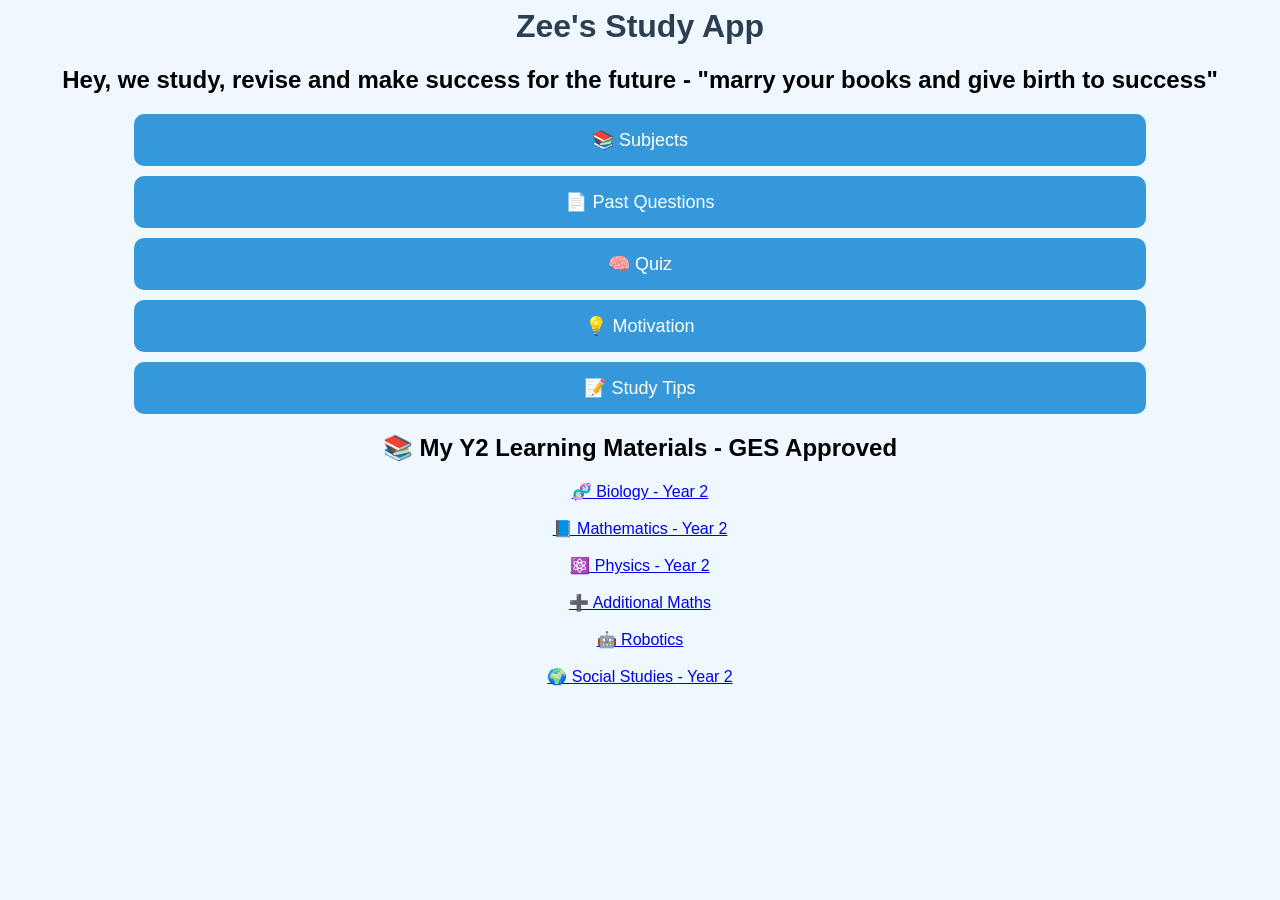
<file: index.html>
<!<!DOCTYPE html>
<html>
<head>
  <meta charset="UTF-8">
  <title>Zee's Study App</title>
  <link rel="stylesheet" href="STYLE.css">
</head>
<body>

  <h1>Zee's Study App</h1>
  <h2>Hey, we study, revise and make success for the future - "marry your books and give birth to success"</h2>

  <div class="asa">
    <button onclick="window.location.href='Mathematics.html'">📚 Subjects</button>
    <button onclick="window.location.href='past-questions.html'">📄 Past Questions</button>
    <button onclick="window.location.href='quiz.html'">🧠 Quiz</button>
    <button onclick="window.location.href='motivation.html'">💡 Motivation</button>
    <button onclick="window.location.href='study-tips.html'">📝 Study Tips</button>
  </div>

  <div class="asa">
    <h2>📚 My Y2 Learning Materials - GES Approved</h2>
    <a href="https://drive.google.com/file/d/14jMjPqcTbmzPkQS-iAqmHYzXkw_ptR3V/view?usp=drivesdk" target="_blank">🧬 Biology - Year 2</a><br><br>
    <a href="https://drive.google.com/file/d/14jMjPqcTbmzPkQS-iAqmHYzXkw_ptR3V/view?usp=drivesdk" target="_blank">📘 Mathematics - Year 2</a><br><br>
    <a href="https://drive.google.com/file/d/14jMjPqcTbmzPkQS-iAqmHYzXkw_ptR3V/view?usp=drivesdk" target="_blank">⚛️ Physics - Year 2</a><br><br>
    <a href="https://drive.google.com/file/d/14jMjPqcTbmzPkQS-iAqmHYzXkw_ptR3V/view?usp=drivesdk" target="_blank">➕ Additional Maths</a><br><br>
    <a href="https://drive.google.com/file/d/14jMjPqcTbmzPkQS-iAqmHYzXkw_ptR3V/view?usp=drivesdk" target="_blank">🤖 Robotics</a><br><br>
    <a href="https://drive.google.com/file/d/14jMjPqcTbmzPkQS-iAqmHYzXkw_ptR3V/view?usp=drivesdk" target="_blank">🌍 Social Studies - Year 2</a>
  </div>

</body>
</html>
</file>
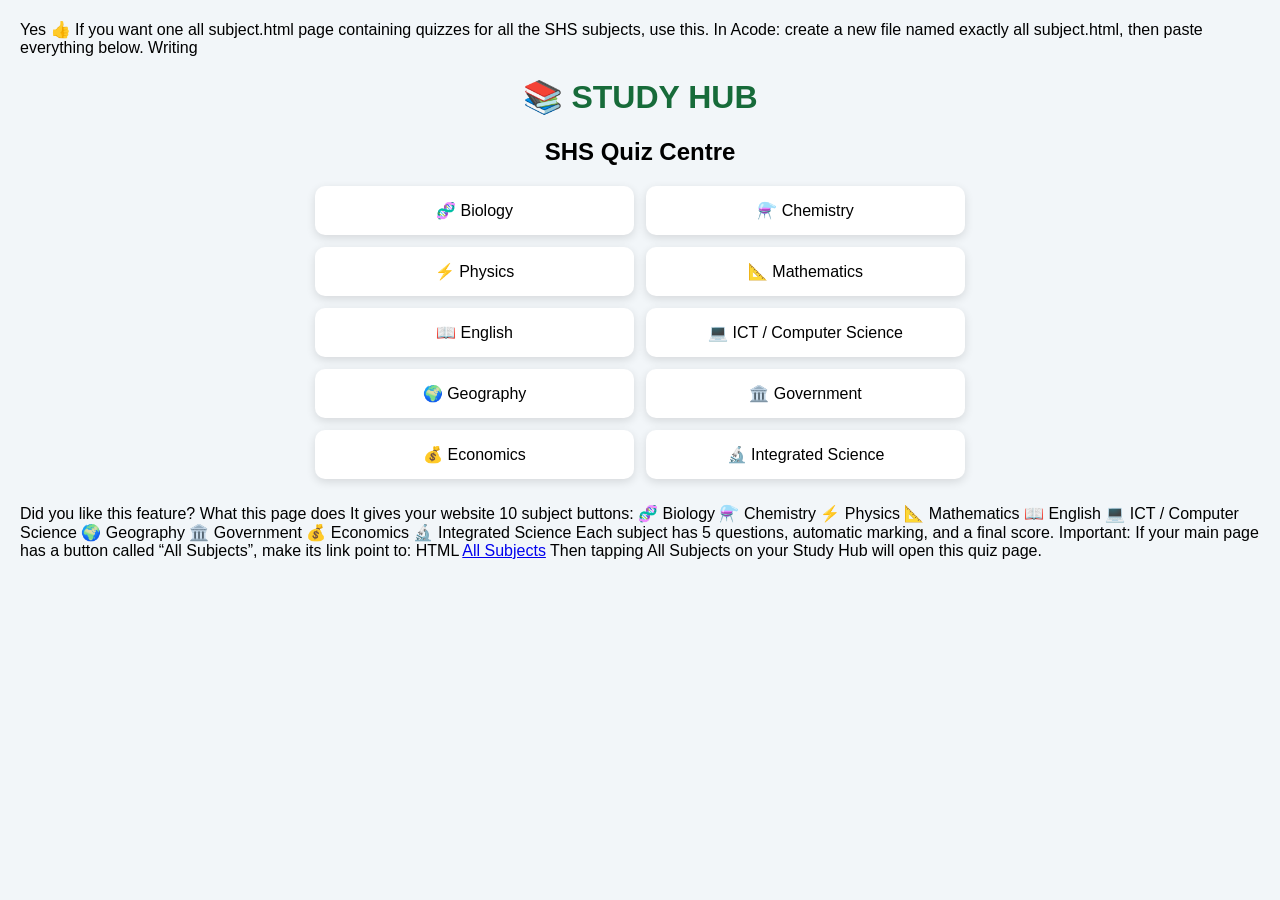
<file: all subjects.html>
Yes 👍 If you want one all subject.html page containing quizzes for all the SHS subjects, use this.
In Acode: create a new file named exactly all subject.html, then paste everything below.
Writing
<!DOCTYPE html>
<html lang="en">
<head>
    <meta charset="UTF-8">
    <meta name="viewport" content="width=device-width, initial-scale=1.0">
    <title>Study Hub - All Subjects Quiz</title>

    <style>
        body {
            font-family: Arial, sans-serif;
            background: #f2f6f9;
            margin: 0;
            padding: 20px;
        }

        .container {
            max-width: 650px;
            margin: auto;
        }

        h1 {
            text-align: center;
            color: #176b3a;
        }

        .subject-buttons {
            display: grid;
            grid-template-columns: 1fr 1fr;
            gap: 12px;
            margin-bottom: 25px;
        }

        .subject-buttons button {
            padding: 15px;
            border: none;
            border-radius: 10px;
            background: white;
            box-shadow: 0 3px 10px rgba(0,0,0,0.12);
            font-size: 16px;
            cursor: pointer;
        }

        .subject-buttons button:hover {
            background: #e8f5e9;
        }

        .quiz-box {
            background: white;
            padding: 25px;
            border-radius: 15px;
            box-shadow: 0 4px 15px rgba(0,0,0,0.15);
        }

        #subjectTitle {
            text-align: center;
            color: #176b3a;
        }

        #progress {
            text-align: center;
            color: #555;
        }

        #question {
            font-size: 19px;
            font-weight: bold;
            margin: 20px 0;
        }

        .option {
            display: block;
            width: 100%;
            padding: 14px;
            margin: 10px 0;
            border: 1px solid #ccc;
            border-radius: 8px;
            background: #f8f8f8;
            text-align: left;
            font-size: 16px;
            cursor: pointer;
        }

        .option:hover {
            background: #e8f5e9;
        }

        .correct {
            background: #b7e4c7 !important;
        }

        .wrong {
            background: #ffb3b3 !important;
        }

        #nextBtn,
        #restartBtn {
            width: 100%;
            padding: 14px;
            margin-top: 15px;
            border: none;
            border-radius: 8px;
            background: #176b3a;
            color: white;
            font-size: 17px;
            cursor: pointer;
        }

        #restartBtn {
            background: #444;
        }

        #result {
            text-align: center;
            font-size: 22px;
            font-weight: bold;
            margin-top: 20px;
        }

        .hidden {
            display: none;
        }
    </style>
</head>

<body>

<div class="container">

    <h1>📚 STUDY HUB</h1>

    <h2 style="text-align:center;">SHS Quiz Centre</h2>

    <!-- SUBJECTS -->
    <div class="subject-buttons">

        <button onclick="startQuiz('Biology')">🧬 Biology</button>

        <button onclick="startQuiz('Chemistry')">⚗️ Chemistry</button>

        <button onclick="startQuiz('Physics')">⚡ Physics</button>

        <button onclick="startQuiz('Mathematics')">📐 Mathematics</button>

        <button onclick="startQuiz('English')">📖 English</button>

        <button onclick="startQuiz('ICT')">💻 ICT / Computer Science</button>

        <button onclick="startQuiz('Geography')">🌍 Geography</button>

        <button onclick="startQuiz('Government')">🏛️ Government</button>

        <button onclick="startQuiz('Economics')">💰 Economics</button>

        <button onclick="startQuiz('Integrated Science')">
            🔬 Integrated Science
        </button>

    </div>


    <!-- QUIZ -->
    <div id="quizBox" class="quiz-box hidden">

        <h2 id="subjectTitle"></h2>

        <div id="progress"></div>

        <div id="question"></div>

        <div id="options"></div>

        <button id="nextBtn" onclick="nextQuestion()">
            Next Question
        </button>

        <div id="result"></div>

        <button id="restartBtn" onclick="location.reload()">
            Choose Another Subject
        </button>

    </div>

</div>


<script>

const quizzes = {

    Biology: [

        {
            q: "Which organelle is known as the powerhouse of the cell?",
            options: [
                "A. Nucleus",
                "B. Mitochondrion",
                "C. Ribosome",
                "D. Golgi apparatus"
            ],
            answer: 1
        },

        {
            q: "Which process involves the movement of water molecules through a partially permeable membrane?",
            options: [
                "A. Diffusion",
                "B. Active transport",
                "C. Osmosis",
                "D. Respiration"
            ],
            answer: 2
        },

        {
            q: "Which blood cells help the body fight infections?",
            options: [
                "A. Red blood cells",
                "B. White blood cells",
                "C. Platelets",
                "D. Plasma"
            ],
            answer: 1
        },

        {
            q: "What is the loss of water vapour from leaves called?",
            options: [
                "A. Respiration",
                "B. Transpiration",
                "C. Germination",
                "D. Digestion"
            ],
            answer: 1
        },

        {
            q: "Which gas is released during photosynthesis?",
            options: [
                "A. Carbon dioxide",
                "B. Nitrogen",
                "C. Oxygen",
                "D. Hydrogen"
            ],
            answer: 2
        }

    ],


    Chemistry: [

        {
            q: "What is the chemical symbol for sodium?",
            options: [
                "A. S",
                "B. So",
                "C. Na",
                "D. N"
            ],
            answer: 2
        },

        {
            q: "Which gas is produced when an acid reacts with a carbonate?",
            options: [
                "A. Oxygen",
                "B. Hydrogen",
                "C. Carbon dioxide",
                "D. Nitrogen"
            ],
            answer: 2
        },

        {
            q: "A substance with a pH of 7 is described as what?",
            options: [
                "A. Acidic",
                "B. Neutral",
                "C. Alkaline",
                "D. Corrosive"
            ],
            answer: 1
        },

        {
            q: "What is the smallest particle of an element that retains its chemical properties?",
            options: [
                "A. Atom",
                "B. Cell",
                "C. Molecule",
                "D. Ion"
            ],
            answer: 0
        },

        {
            q: "Which type of reaction involves the removal of oxygen from a substance?",
            options: [
                "A. Oxidation",
                "B. Reduction",
                "C. Neutralisation",
                "D. Combustion"
            ],
            answer: 1
        }

    ],


    Physics: [

        {
            q: "What is the SI unit of force?",
            options: [
                "A. Joule",
                "B. Watt",
                "C. Newton",
                "D. Pascal"
            ],
            answer: 2
        },

        {
            q: "What is the SI unit of electric potential difference?",
            options: [
                "A. Ampere",
                "B. Volt",
                "C. Ohm",
                "D. Coulomb"
            ],
            answer: 1
        },

        {
            q: "Which quantity is measured in joules?",
            options: [
                "A. Energy",
                "B. Current",
                "C. Resistance",
                "D. Charge"
            ],
            answer: 0
        },

        {
            q: "What force pulls objects towards the Earth?",
            options: [
                "A. Friction",
                "B. Tension",
                "C. Gravity",
                "D. Upthrust"
            ],
            answer: 2
        },

        {
            q: "Which device is used to measure electric current?",
            options: [
                "A. Voltmeter",
                "B. Ammeter",
                "C. Thermometer",
                "D. Barometer"
            ],
            answer: 1
        }

    ],


    Mathematics: [

        {
            q: "Solve: 2x + 5 = 17.",
            options: [
                "A. 5",
                "B. 6",
                "C. 7",
                "D. 8"
            ],
            answer: 1
        },

        {
            q: "What is the square root of 144?",
            options: [
                "A. 10",
                "B. 11",
                "C. 12",
                "D. 14"
            ],
            answer: 2
        },

        {
            q: "What is 25% of 200?",
            options: [
                "A. 25",
                "B. 40",
                "C. 50",
                "D. 75"
            ],
            answer: 2
        },

        {
            q: "What is the gradient of a horizontal line?",
            options: [
                "A. 0",
                "B. 1",
                "C. -1",
                "D. Undefined"
            ],
            answer: 0
        },

        {
            q: "What is the value of 3² + 4²?",
            options: [
                "A. 12",
                "B. 20",
                "C. 25",
                "D. 49"
            ],
            answer: 2
        }

    ],


    English: [

        {
            q: "Which part of speech is the word 'quickly'?",
            options: [
                "A. Noun",
                "B. Adjective",
                "C. Adverb",
                "D. Preposition"
            ],
            answer: 2
        },

        {
            q: "Choose the correct sentence.",
            options: [
                "A. She go to school.",
                "B. She goes to school.",
                "C. She going school.",
                "D. She gone school."
            ],
            answer: 1
        },

        {
            q: "What is the opposite of 'ancient'?",
            options: [
                "A. Old",
                "B. Modern",
                "C. Past",
                "D. Historic"
            ],
            answer: 1
        },

        {
            q: "Which word is a synonym for 'happy'?",
            options: [
                "A. Sad",
                "B. Angry",
                "C. Joyful",
                "D. Tired"
            ],
            answer: 2
        },

        {
            q: "A sentence that asks a question is called what?",
            options: [
                "A. Declarative",
                "B. Imperative",
                "C. Interrogative",
                "D. Exclamatory"
            ],
            answer: 2
        }

    ],


    ICT: [

        {
            q: "Which programming language is widely used in data science and machine learning?",
            options: [
                "A. HTML",
                "B. CSS",
                "C. Python",
                "D. SQL"
            ],
            answer: 2
        },

        {
            q: "What does CPU stand for?",
            options: [
                "A. Central Processing Unit",
                "B. Computer Personal Unit",
                "C. Central Program Utility",
                "D. Computer Processing User"
            ],
            answer: 0
        },

        {
            q: "Which of these is an input device?",
            options: [
                "A. Monitor",
                "B. Printer",
                "C. Keyboard",
                "D. Speaker"
            ],
            answer: 2
        },

        {
            q: "What does HTML mainly provide for a webpage?",
            options: [
                "A. Structure",
                "B. Electricity",
                "C. Internet connection",
                "D. Antivirus protection"
            ],
            answer: 0
        },

        {
            q: "Which device is mainly used to display visual output?",
            options: [
                "A. Keyboard",
                "B. Monitor",
                "C. Mouse",
                "D. Microphone"
            ],
            answer: 1
        }

    ],


    Geography: [

        {
            q: "Which layer of the Earth lies directly beneath the crust?",
            options: [
                "A. Inner core",
                "B. Outer core",
                "C. Mantle",
                "D. Atmosphere"
            ],
            answer: 2
        },

        {
            q: "Which instrument measures atmospheric pressure?",
            options: [
                "A. Thermometer",
                "B. Barometer",
                "C. Rain gauge",
                "D. Anemometer"
            ],
            answer: 1
        },

        {
            q: "Which is the longest river in Ghana?",
            options: [
                "A. Volta River",
                "B. Pra River",
                "C. Ankobra River",
                "D. Tano River"
            ],
            answer: 0
        },

        {
            q: "What is the process by which rocks are broken down at the Earth's surface?",
            options: [
                "A. Weathering",
                "B. Condensation",
                "C. Evaporation",
                "D. Deposition"
            ],
            answer: 0
        },

        {
            q: "Which imaginary line divides the Earth into Northern and Southern Hemispheres?",
            options: [
                "A. Prime Meridian",
                "B. Equator",
                "C. Tropic of Cancer",
                "D. Arctic Circle"
            ],
            answer: 1
        }

    ],


    Government: [

        {
            q: "What is the supreme law of a country called?",
            options: [
                "A. Constitution",
                "B. Manifesto",
                "C. Decree",
                "D. Policy"
            ],
            answer: 0
        },

        {
            q: "Which arm of government makes laws?",
            options: [
                "A. Executive",
                "B. Legislature",
                "C. Judiciary",
                "D. Civil service"
            ],
            answer: 1
        },

        {
            q: "Democracy is mainly based on what?",
            options: [
                "A. Rule by one person",
                "B. Participation of the people",
                "C. Military control",
                "D. Hereditary rule"
            ],
            answer: 1
        },

        {
            q: "Which arm of government interprets laws?",
            options: [
                "A. Legislature",
                "B. Executive",
                "C. Judiciary",
                "D. Cabinet"
            ],
            answer: 2
        },

        {
            q: "What is the right to vote in an election called?",
            options: [
                "A. Franchise",
                "B. Citizenship",
                "C. Sovereignty",
                "D. Authority"
            ],
            answer: 0
        }

    ],


    Economics: [

        {
            q: "What is the basic economic problem?",
            options: [
                "A. Unlimited resources",
                "B. Scarcity",
                "C. High population",
                "D. Free goods"
            ],
            answer: 1
        },

        {
            q: "Which factor of production refers to human effort?",
            options: [
                "A. Land",
                "B. Labour",
                "C. Capital",
                "D. Enterprise"
            ],
            answer: 1
        },

        {
            q: "What happens to demand when price normally rises, all other things being equal?",
            options: [
                "A. Demand rises",
                "B. Demand falls",
                "C. Demand stays unlimited",
                "D. Supply becomes zero"
            ],
            answer: 1
        },

        {
            q: "Which factor of production includes natural resources?",
            options: [
                "A. Labour",
                "B. Capital",
                "C. Land",
                "D. Enterprise"
            ],
            answer: 2
        },

        {
            q: "Money used to buy goods and services is performing which function?",
            options: [
                "A. Medium of exchange",
                "B. Production",
                "C. Division of labour",
                "D. Scarcity"
            ],
            answer: 0
        }

    ],


    "Integrated Science": [

        {
            q: "Which organ is responsible for pumping blood around the body?",
            options: [
                "A. Kidney",
                "B. Heart",
                "C. Liver",
                "D. Lung"
            ],
            answer: 1
        },

        {
            q: "Which form of energy is stored in food?",
            options: [
                "A. Chemical energy",
                "B. Sound energy",
                "C. Light energy",
                "D. Nuclear energy"
            ],
            answer: 0
        },

        {
            q: "What is the boiling point of water at standard atmospheric pressure?",
            options: [
                "A. 0°C",
                "B. 50°C",
                "C. 100°C",
                "D. 150°C"
            ],
            answer: 2
        },

        {
            q: "Which gas is essential for human respiration?",
            options: [
                "A. Oxygen",
                "B. Nitrogen",
                "C. Carbon dioxide",
                "D. Hydrogen"
            ],
            answer: 0
        },

        {
            q: "Which instrument is used to measure temperature?",
            options: [
                "A. Barometer",
                "B. Thermometer",
                "C. Ammeter",
                "D. Voltmeter"
            ],
            answer: 1
        }

    ]

};


let currentSubject = "";
let currentQuestion = 0;
let score = 0;
let answered = false;


function startQuiz(subject) {

    currentSubject = subject;
    currentQuestion = 0;
    score = 0;

    document.querySelector(".subject-buttons").style.display = "none";

    document.getElementById("quizBox").classList.remove("hidden");

    document.getElementById("subjectTitle").textContent =
        subject + " Quiz";

    document.getElementById("restartBtn").style.display = "none";

    loadQuestion();
}


function loadQuestion() {

    answered = false;

    const quiz = quizzes[currentSubject];

    const q = quiz[currentQuestion];

    document.getElementById("progress").textContent =
        "Question " +
        (currentQuestion + 1) +
        " of " +
        quiz.length;

    document.getElementById("question").textContent =
        q.q;

    const optionsDiv =
        document.getElementById("options");

    optionsDiv.innerHTML = "";

    q.options.forEach((option, index) => {

        const button =
            document.createElement("button");

        button.textContent = option;

        button.className = "option";

        button.onclick = function() {
            checkAnswer(index, button);
        };

        optionsDiv.appendChild(button);

    });

    document.getElementById("nextBtn").style.display =
        "block";

    document.getElementById("result").innerHTML = "";
}


function checkAnswer(selected, button) {

    if (answered) return;

    answered = true;

    const correct =
        quizzes[currentSubject][currentQuestion].answer;

    const buttons =
        document.querySelectorAll(".option");

    if (selected === correct) {

        button.classList.add("correct");

        score++;

    } else {

        button.classList.add("wrong");

        buttons[correct].classList.add("correct");

    }

}


function nextQuestion() {

    if (!answered) {

        alert("Please choose an answer first.");

        return;

    }

    currentQuestion++;

    if (currentQuestion <
        quizzes[currentSubject].length) {

        loadQuestion();

    } else {

        showResult();

    }

}


function showResult() {

    document.getElementById("question").innerHTML = "";

    document.getElementById("options").innerHTML = "";

    document.getElementById("progress").innerHTML = "";

    document.getElementById("nextBtn").style.display =
        "none";

    document.getElementById("result").innerHTML =
        "🎉 Quiz Completed!<br><br>" +
        "Score: " +
        score +
        " / " +
        quizzes[currentSubject].length;

    document.getElementById("restartBtn").style.display =
        "block";

}

</script>

</body>
</html>
Did you like this feature?
What this page does
It gives your website 10 subject buttons:
🧬 Biology
⚗️ Chemistry
⚡ Physics
📐 Mathematics
📖 English
💻 ICT / Computer Science
🌍 Geography
🏛️ Government
💰 Economics
🔬 Integrated Science
Each subject has 5 questions, automatic marking, and a final score.
Important: If your main page has a button called “All Subjects”, make its link point to:
HTML
<a href="all subject.html">All Subjects</a>
Then tapping All Subjects on your Study Hub will open this quiz page.
</file>
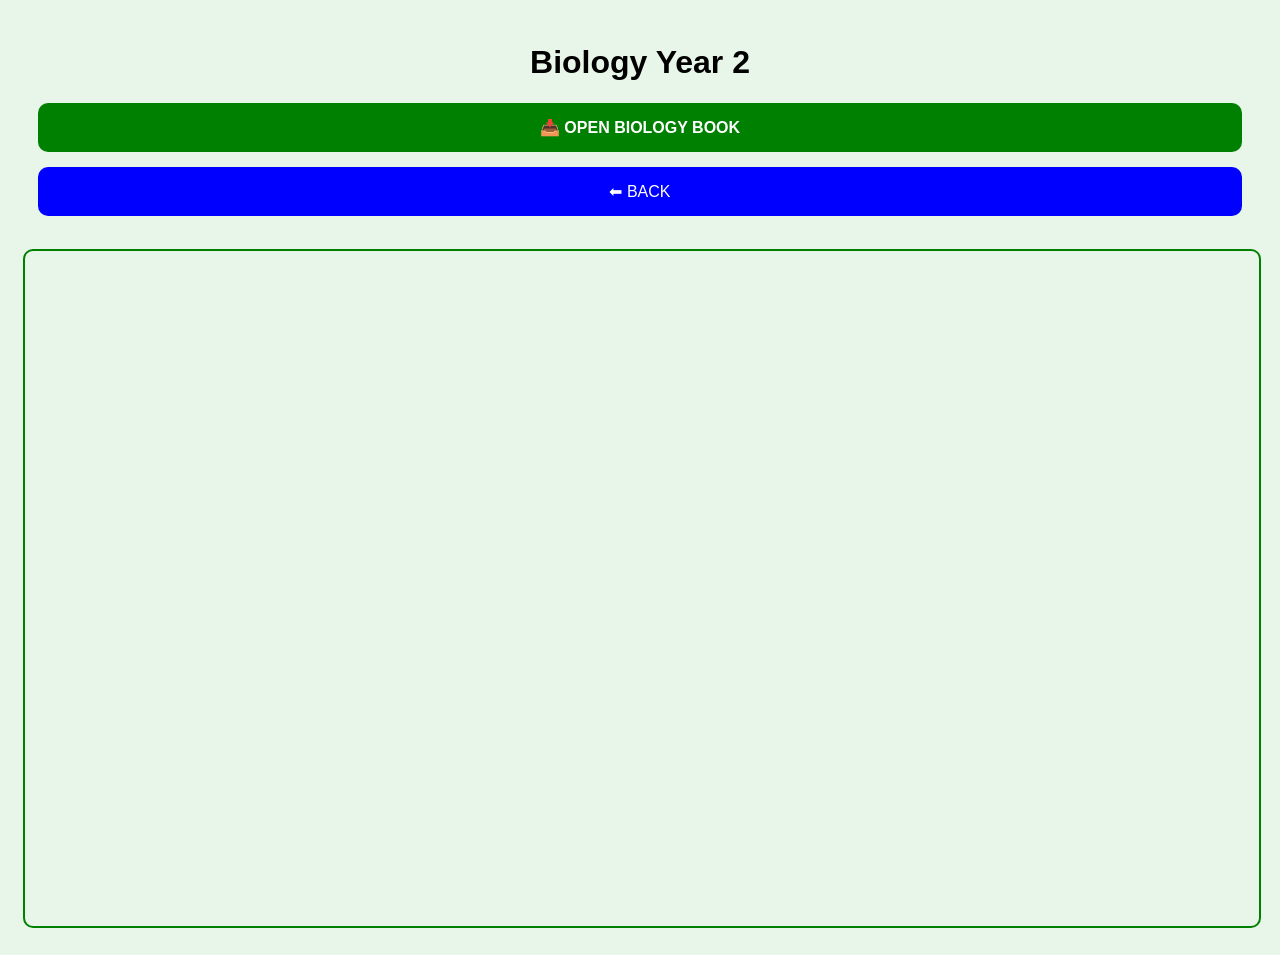
<file: Biology.html>
<!DOCTYPE html>
<html>
<head>
<meta charset="UTF-8">
<meta name="viewport" content="width=device-width, initial-scale=1.0">
<title>Biology Year 2</title>
</head>
<body style="text-align:center;background:#e8f5e9;padding:15px;font-family:sans-serif;">
<h1>Biology Year 2</h1>
<a href="https://drive.google.com/file/d/14jMjPqcTbmzPkQS-iAqmHYzXkw_ptR3V/view" target="_blank" style="display:block;background:green;color:white;padding:15px;margin:15px;border-radius:10px;text-decoration:none;font-weight:bold;">📥 OPEN BIOLOGY BOOK</a>
<a href="index.html" style="display:block;background:blue;color:white;padding:15px;margin:15px;border-radius:10px;text-decoration:none;">⬅ BACK</a>
<br>
<iframe src="https://drive.google.com/file/d/14jMjPqcTbmzPkQS-iAqmHYzXkw_ptR3V/preview" style="width:100%;height:75vh;border:2px solid green;border-radius:10px;"></iframe>
</body>
</html>
</file>
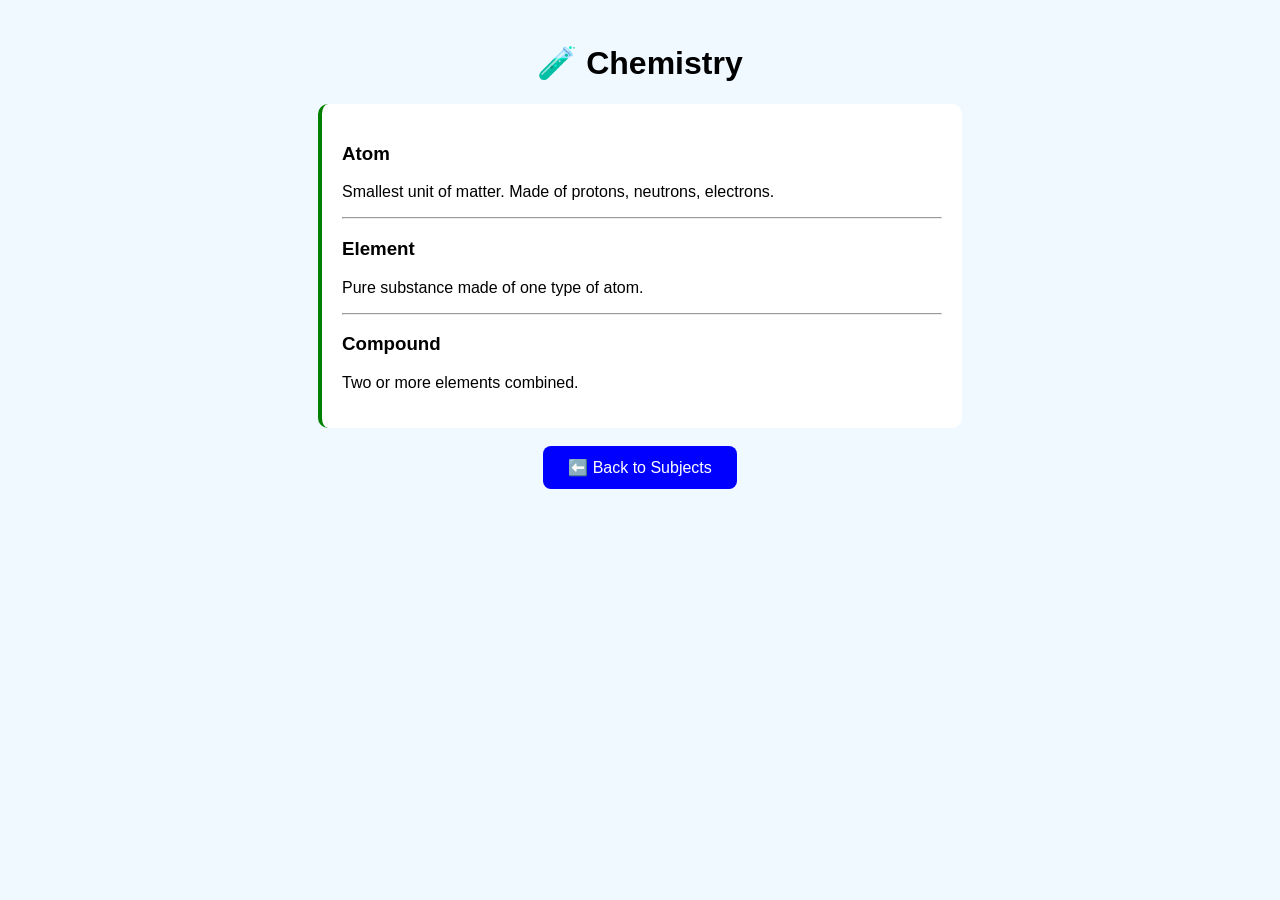
<file: Chemistry.html>
<!DOCTYPE html>
<html>
<head>
<meta charset="UTF-8">
<meta name="viewport" content="width=device-width, initial-scale=1">
<title>Chemistry</title>
</head>
<body style="font-family:sans-serif; background:#f0f9ff; padding:15px; text-align:center;">

<h1>🧪 Chemistry</h1>

<div style="background:white; padding:20px; border-radius:10px; text-align:left; max-width:600px; margin:auto; border-left:4px solid green;">
<h3>Atom</h3>
<p>Smallest unit of matter. Made of protons, neutrons, electrons.</p>
<hr>
<h3>Element</h3>
<p>Pure substance made of one type of atom.</p>
<hr>
<h3>Compound</h3>
<p>Two or more elements combined.</p>
</div>

<br>
<a href="Subjects.html" style="background:blue; color:white; padding:12px 25px; border-radius:8px; text-decoration:none; display:inline-block;">⬅️ Back to Subjects</a>

</body>
</html>
</file>
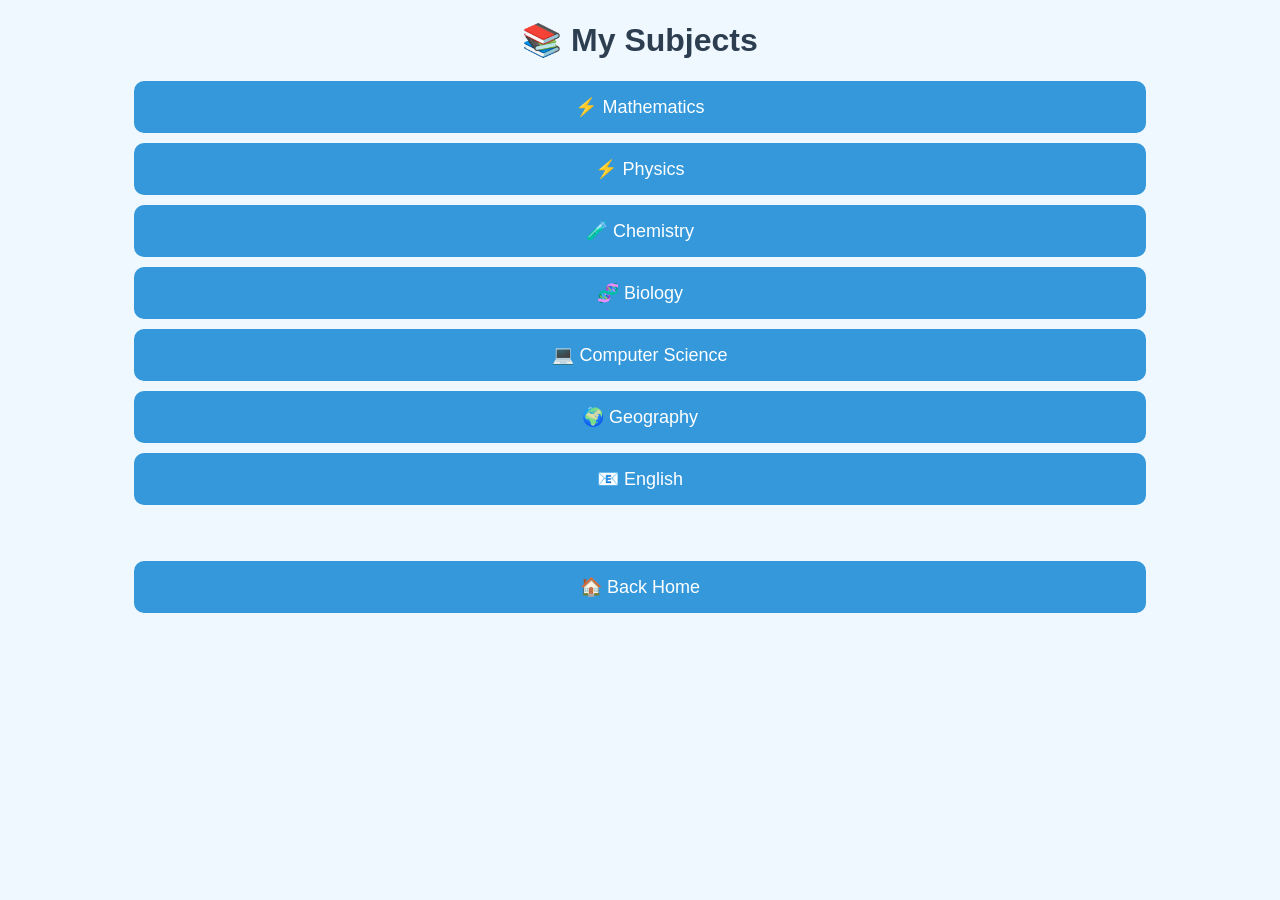
<file: Main project.html>
<!DOCTYPE html>

<head>
    <title>Subjects - Zee's Study Hub</title>
    <link rel="stylesheet" href="STYLE.css">
</head>
<body>

    <h1>📚 My Subjects</h1>

    <button onclick="window.location.href='mathematics.html'">⚡ Mathematics</button>
    <button onclick="window.location.href='physics.html'">⚡ Physics</button>
    <button onclick="window.location.href='chemistry.html'">🧪 Chemistry</button>
    <button onclick="window.location.href='biology.html'">🧬 Biology</button>
    <button onclick="window.location.href='computer.html'">💻 Computer Science</button>
    <button onclick="window.location.href='geography.html'">🌍 Geography</button>
    <button onclick="window.location.href='english.html'">📧 English</button>

    <br><br>

    <button onclick="window.location.href='my project.html'">🏠 Back Home</button>

</body>
</html/>
</file>
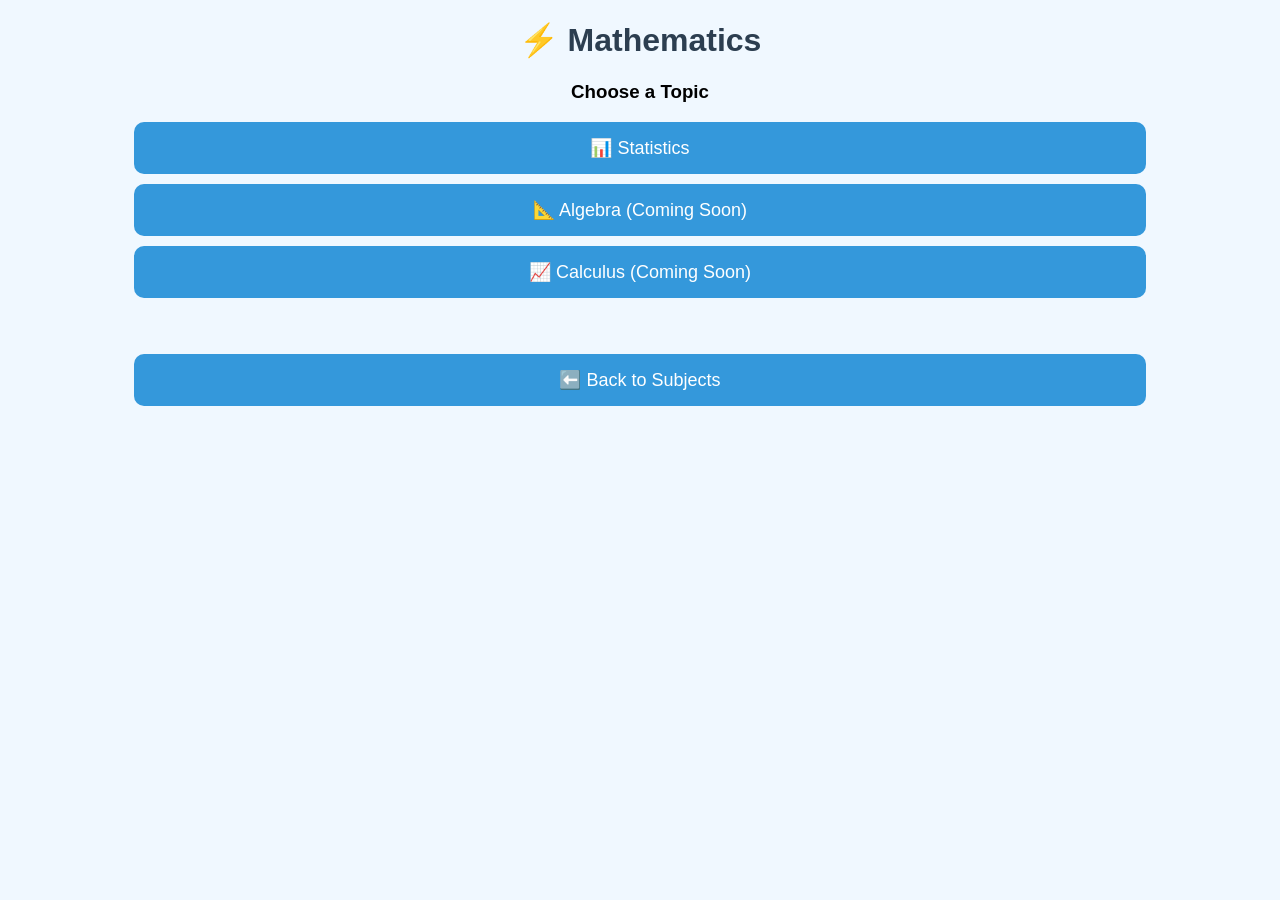
<file: Mathematics.html>
<!DOCTYPE html>
<html>
<head>
    <title>Mathematics - Zee's Study Hub</title>
    <link rel="stylesheet" href="STYLE.css">
</head>
<body>

    <h1>⚡ Mathematics</h1>
    <h3>Choose a Topic</h3>

    <button onclick="window.location.href='Statistic.html'">📊 Statistics</button>
    <button>📐 Algebra (Coming Soon)</button>
    <button>📈 Calculus (Coming Soon)</button>
    
    <br><br>
    <button onclick="window.location.href='Main project.html'">⬅️ Back to Subjects</button>

</body>
</html>
</file>
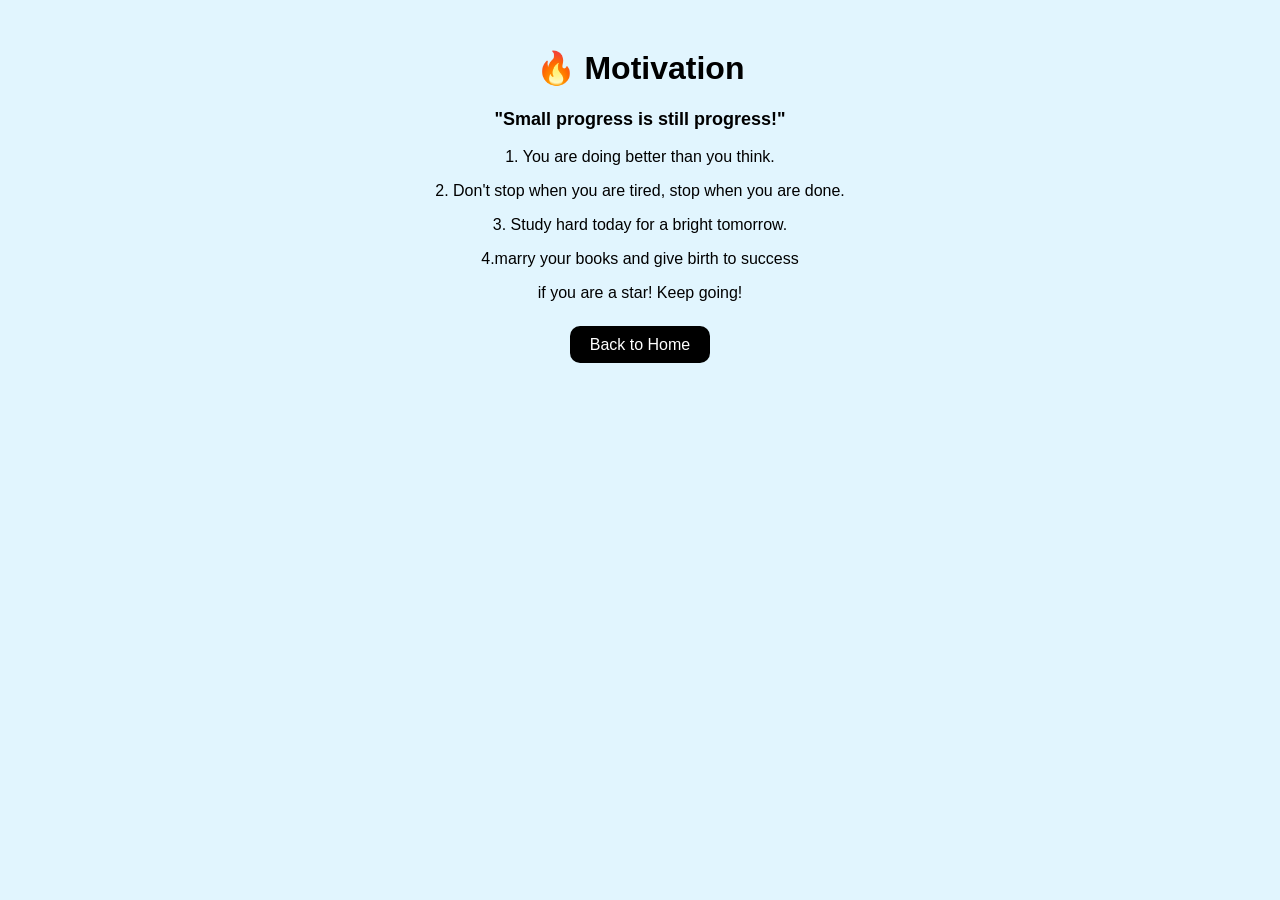
<file: motivation.html>
<!DOCTYPE html>
<html>
<body style="font-family:sans-serif; padding:20px; background:#e1f5fe; text-align:center;">
<h1>🔥 Motivation</h1>
<p style="font-size:18px;"><b>"Small progress is still progress!"</b></p>
<p>1. You are doing better than you think.</p>
<p>2. Don't stop when you are tired, stop when you are done.</p>
<p>3. Study hard today for a bright tomorrow.</p>
<p>4.marry your books and give birth to success</p>
<p>if  you are a star! Keep going!</p>
<br>
<a href="index.html" style="background:black; color:white; padding:10px 20px; text-decoration:none; border-radius:10px;">Back to Home</a>
</body>
</html>
</file>
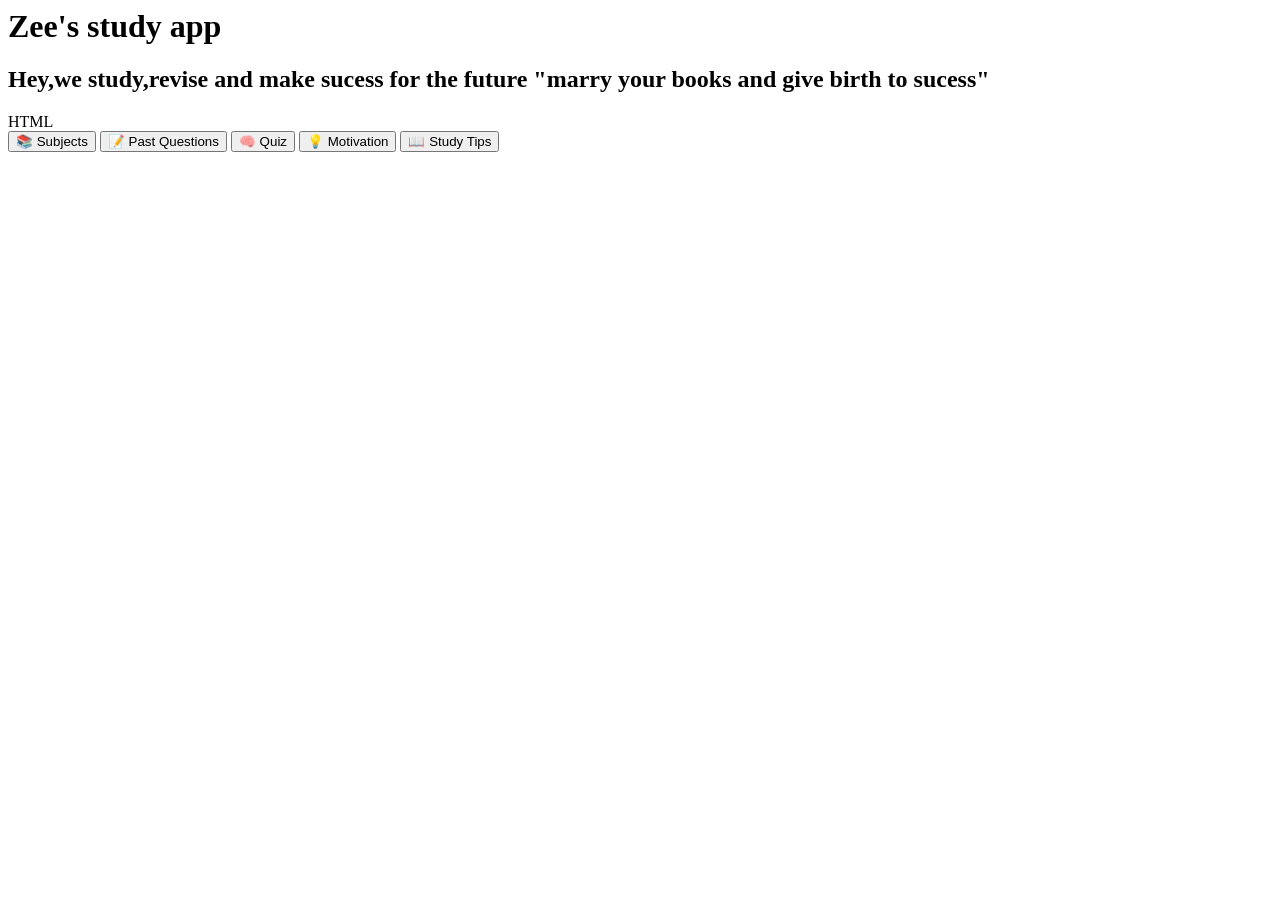
<file: my project.html>
<!DOCTYPE>
<html>
  <title>Zee learning app.com/org</title>
  <div class="asa">
  <head >
    <h1>                              Zee's study app                  </h1>
    <h2>Hey,we study,revise and make sucess for the future "marry your books and give birth to sucess"</h2>
  </head>
  </div>
</html>
HTML
<body>

    <div class="asa">
      
        </>

        <button>📚 Subjects</button>
        <button>📝 Past Questions</button>
        <button>🧠 Quiz</button>
        <button>💡 Motivation</button>
        <button>📖 Study Tips</button>
    </div>

</body>
</file>
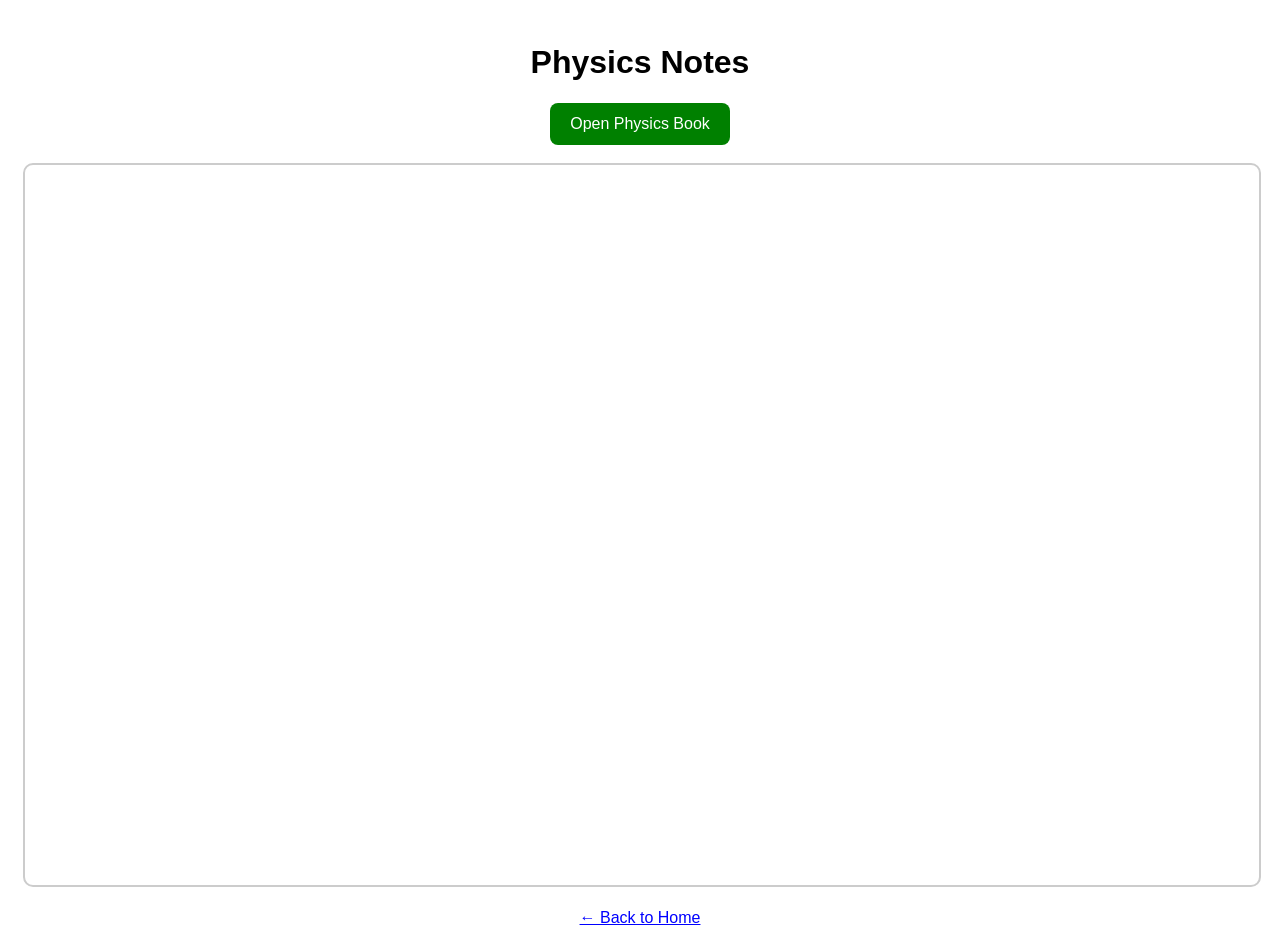
<file: physics.html>
<!DOCTYPE html>
<html>
<head>
<meta charset="UTF-8">
<meta name="viewport" content="width=device-width, initial-scale=1.0">
<title>Physics Notes</title>
</head>
<body style="text-align:center; font-family:sans-serif; padding:15px;">
<h1>Physics Notes</h1>
<a href="https://drive.google.com/file/d/14syWRYJFy66EMqflhUB51QY4tottSBlp/view" target="_blank" style="display:inline-block;background:green;color:white;padding:12px 20px;border-radius:8px;text-decoration:none;">Open Physics Book</a>
<br><br>
<iframe src="https://drive.google.com/file/d/14syWRYJFy66EMqflhUB51QY4tottSBlp/preview" style="width:100%; height:80vh; border:2px solid #ccc; border-radius:10px;"></iframe>
<br><br>
<a href="index.html" style="color:blue;">← Back to Home</a>
</body>
</html>
</file>
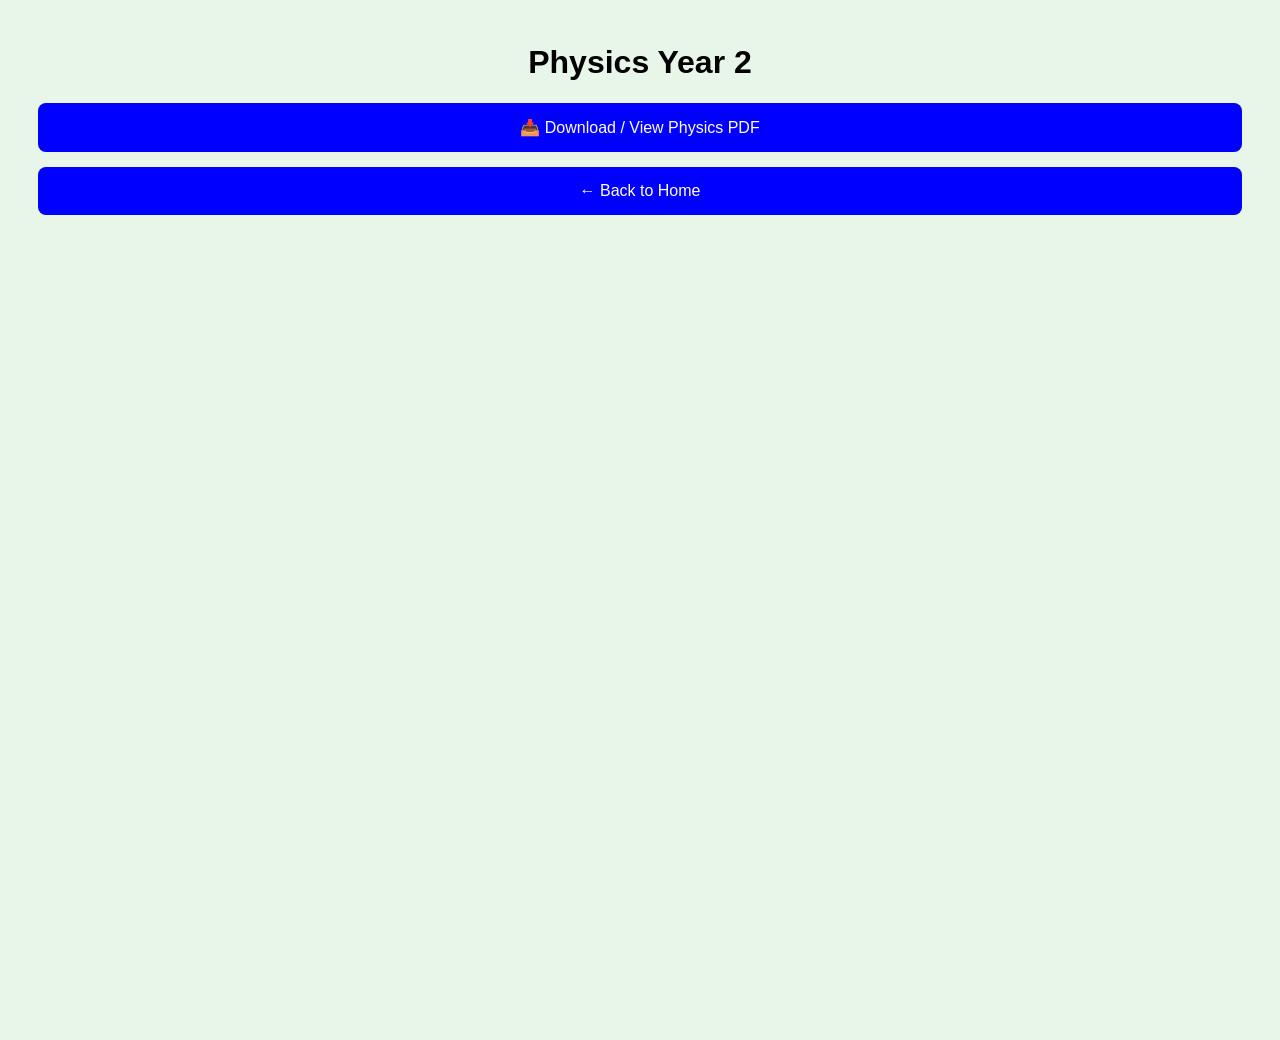
<file: Physics.html>
<!DOCTYPE html>
<html>
<head>
<meta charset="UTF-8">
<meta name="viewport" content="width=device-width, initial-scale=1.0">
<title>Physics Year 2</title>
</head>
<body style="text-align:center;background:#e8f5e9;padding:15px;font-family:sans-serif;">
<h1>Physics Year 2</h1>
<a href="https://drive.google.com/file/d/14syWRYJFy66EMqflhUB51QY4tottSBlp/view?usp=drivesdk" target="_blank" style="display:block;background:blue;color:white;padding:15px;margin:15px;border-radius:8px;text-decoration:none;">📥 Download / View Physics PDF</a>
<a href="index.html" style="display:block;background:blue;color:white;padding:15px;margin:15px;border-radius:8px;text-decoration:none;">← Back to Home</a>
<br>
<iframe src="https://drive.google.com/file/d/14syWRYJFy66EMqflhUB51QY4tottSBlp/preview" style="width:100%;height:85vh;border:none;border-radius:10px;"></iframe>
</body>
</html>
</file>
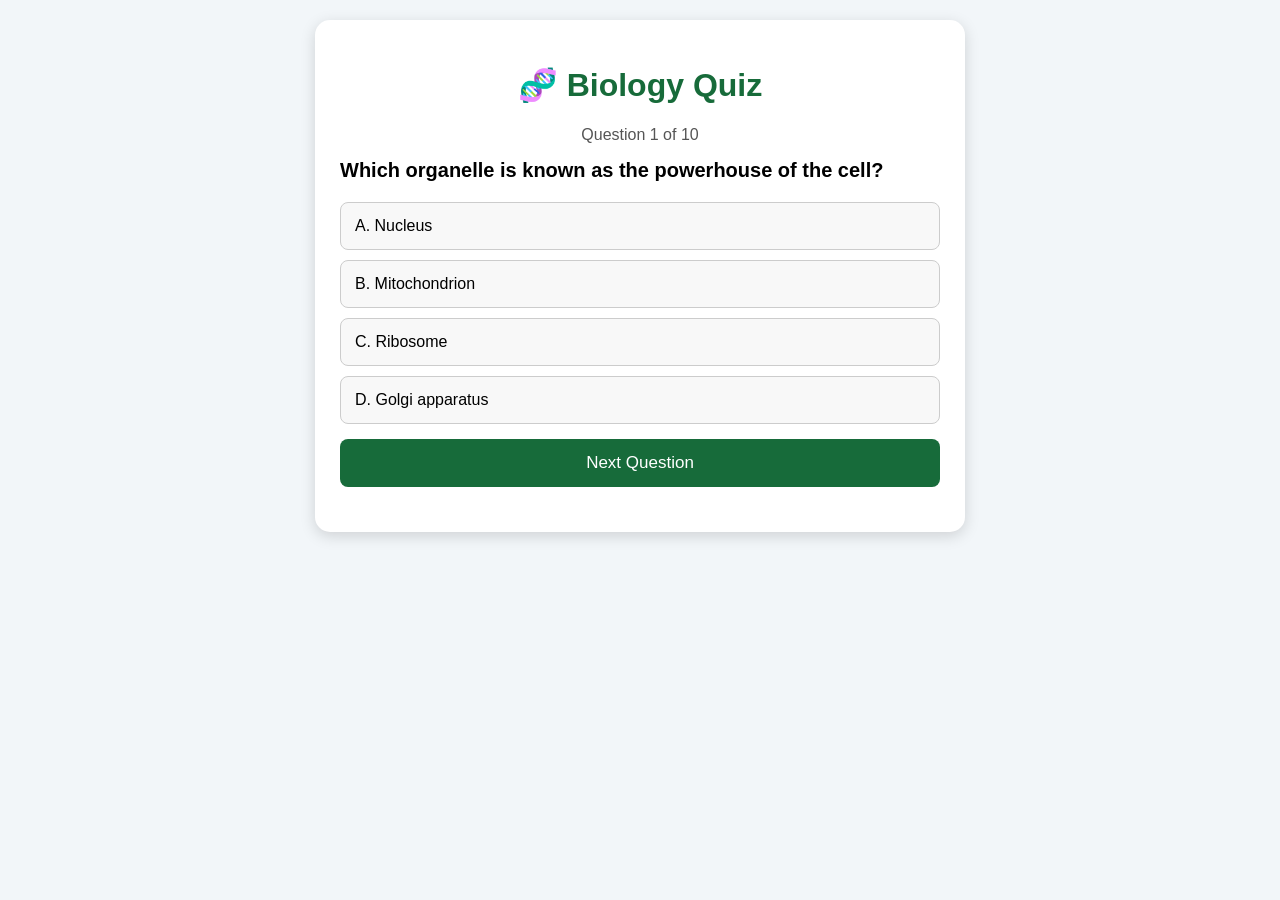
<file: quiz.html>
<!DOCTYPE html>
<html lang="en">
<head>
    <meta charset="UTF-8">
    <meta name="viewport" content="width=device-width, initial-scale=1.0">
    <title>Study Hub - Biology Quiz</title>

    <style>
        body {
            font-family: Arial, sans-serif;
            background: #f2f6f9;
            margin: 0;
            padding: 20px;
        }

        .quiz-container {
            max-width: 600px;
            margin: auto;
            background: white;
            padding: 25px;
            border-radius: 15px;
            box-shadow: 0 4px 15px rgba(0,0,0,0.15);
        }

        h1 {
            text-align: center;
            color: #176b3a;
        }

        .question {
            font-size: 20px;
            font-weight: bold;
            margin-bottom: 20px;
        }

        .option {
            display: block;
            width: 100%;
            padding: 14px;
            margin: 10px 0;
            border: 1px solid #ccc;
            border-radius: 8px;
            background: #f8f8f8;
            text-align: left;
            font-size: 16px;
            cursor: pointer;
        }

        .option:hover {
            background: #e8f5e9;
        }

        .option.correct {
            background: #b7e4c7;
        }

        .option.wrong {
            background: #ffb3b3;
        }

        #nextBtn {
            width: 100%;
            padding: 14px;
            margin-top: 15px;
            border: none;
            border-radius: 8px;
            background: #176b3a;
            color: white;
            font-size: 17px;
            cursor: pointer;
        }

        #nextBtn:hover {
            background: #0f4d29;
        }

        #result {
            text-align: center;
            font-size: 22px;
            font-weight: bold;
            margin-top: 20px;
        }

        #progress {
            text-align: center;
            color: #555;
            margin-bottom: 15px;
        }
    </style>
</head>

<body>

<div class="quiz-container">

    <h1>🧬 Biology Quiz</h1>

    <div id="progress"></div>

    <div id="quiz">
        <div class="question" id="question"></div>

        <div id="options"></div>

        <button id="nextBtn" onclick="nextQuestion()">Next Question</button>
    </div>

    <div id="result"></div>

</div>

<script>

const questions = [

    {
        question: "Which organelle is known as the powerhouse of the cell?",
        options: [
            "A. Nucleus",
            "B. Mitochondrion",
            "C. Ribosome",
            "D. Golgi apparatus"
        ],
        answer: 1
    },

    {
        question: "Which process involves the movement of water molecules through a partially permeable membrane?",
        options: [
            "A. Diffusion",
            "B. Active transport",
            "C. Osmosis",
            "D. Transpiration"
        ],
        answer: 2
    },

    {
        question: "What is the main function of red blood cells?",
        options: [
            "A. Fighting diseases",
            "B. Carrying oxygen",
            "C. Producing hormones",
            "D. Digesting food"
        ],
        answer: 1
    },

    {
        question: "Which gas is released during photosynthesis?",
        options: [
            "A. Carbon dioxide",
            "B. Nitrogen",
            "C. Oxygen",
            "D. Hydrogen"
        ],
        answer: 2
    },

    {
        question: "Which part of the flower produces pollen grains?",
        options: [
            "A. Stigma",
            "B. Ovary",
            "C. Anther",
            "D. Sepal"
        ],
        answer: 2
    },

    {
        question: "What is the basic unit of life?",
        options: [
            "A. Tissue",
            "B. Organ",
            "C. Cell",
            "D. System"
        ],
        answer: 2
    },

    {
        question: "Which substance is needed by plants for photosynthesis?",
        options: [
            "A. Carbon dioxide",
            "B. Urea",
            "C. Protein",
            "D. Fat"
        ],
        answer: 0
    },

    {
        question: "Which organ is mainly responsible for pumping blood around the body?",
        options: [
            "A. Kidney",
            "B. Heart",
            "C. Liver",
            "D. Lung"
        ],
        answer: 1
    },

    {
        question: "What is the loss of water vapour from the leaves of a plant called?",
        options: [
            "A. Respiration",
            "B. Transpiration",
            "C. Photosynthesis",
            "D. Germination"
        ],
        answer: 1
    },

    {
        question: "Which blood cells help the body fight infections?",
        options: [
            "A. Red blood cells",
            "B. Platelets",
            "C. White blood cells",
            "D. Plasma cells"
        ],
        answer: 2
    }

];

let currentQuestion = 0;
let score = 0;
let answered = false;

function loadQuestion() {

    answered = false;

    const q = questions[currentQuestion];

    document.getElementById("question").textContent =
        q.question;

    document.getElementById("progress").textContent =
        "Question " + (currentQuestion + 1) +
        " of " + questions.length;

    const optionsDiv = document.getElementById("options");

    optionsDiv.innerHTML = "";

    q.options.forEach((option, index) => {

        const button = document.createElement("button");

        button.textContent = option;
        button.className = "option";

        button.onclick = function() {
            checkAnswer(index, button);
        };

        optionsDiv.appendChild(button);

    });

    document.getElementById("nextBtn").style.display = "block";
}


function checkAnswer(selected, button) {

    if (answered) return;

    answered = true;

    const correct = questions[currentQuestion].answer;

    const buttons =
        document.querySelectorAll(".option");

    if (selected === correct) {

        button.classList.add("correct");

        score++;

    } else {

        button.classList.add("wrong");

        buttons[correct].classList.add("correct");

    }

}


function nextQuestion() {

    if (!answered) {

        alert("Please choose an answer first.");

        return;
    }

    currentQuestion++;

    if (currentQuestion < questions.length) {

        loadQuestion();

    } else {

        showResult();

    }

}


function showResult() {

    document.getElementById("quiz").style.display = "none";

    document.getElementById("progress").style.display = "none";

    document.getElementById("result").innerHTML =
        "🎉 Quiz Completed!<br><br>" +
        "Your Score: " + score +
        " / " + questions.length +
        "<br><br>" +
        getMessage();

}


function getMessage() {

    const percentage =
        (score / questions.length) * 100;

    if (percentage >= 80) {

        return "Excellent work! 🌟";

    } else if (percentage >= 60) {

        return "Good work! Keep studying. 👍";

    } else if (percentage >= 40) {

        return "Not bad. Keep practising! 📚";

    } else {

        return "Keep learning and try again! 💪";

    }

}


loadQuestion();

</script>

</body>
</html>
</file>
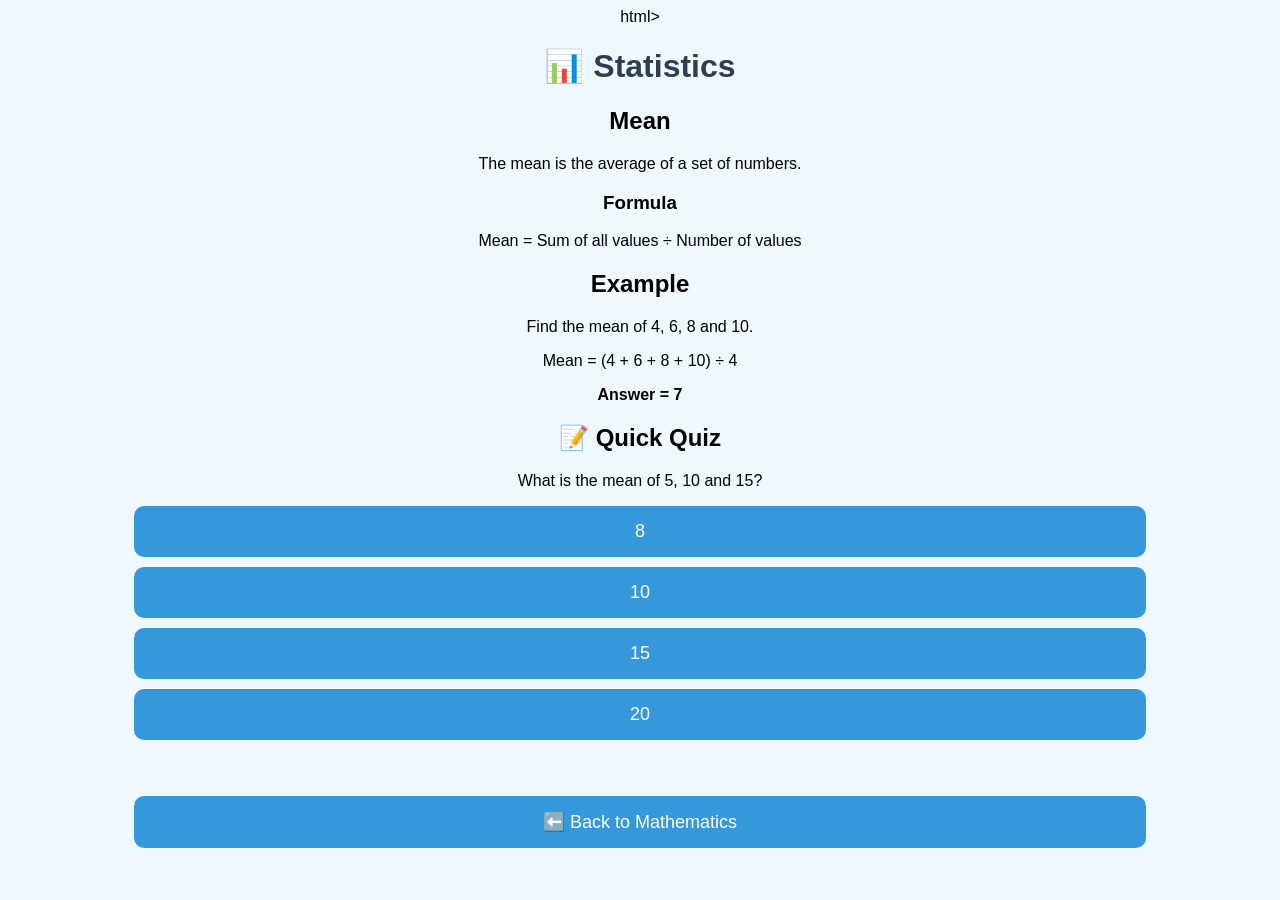
<file: Statistic.html>
html>
<head>
    <title>Statistics - Zee's Study Hub</title>
    <link rel="stylesheet" href="STYLE.css">
</head>

<body>

    <h1>📊 Statistics</h1>

    <h2>Mean</h2>
    <p>
        The mean is the average of a set of numbers.
    </p>

    <h3>Formula</h3>
    <p>
        Mean = Sum of all values ÷ Number of values
    </p>

    <h2>Example</h2>
    <p>
        Find the mean of 4, 6, 8 and 10.
    </p>

    <p>
        Mean = (4 + 6 + 8 + 10) ÷ 4
    </p>

    <p>
        <b>Answer = 7</b>
    </p>

    <h2>📝 Quick Quiz</h2>

    <p>What is the mean of 5, 10 and 15?</p>

    <button>8</button>
    <button>10</button>
    <button>15</button>
    <button>20</button>

    <br><br>

    <button onclick="window.location.href='mathematics.html'">
        ⬅️ Back to Mathematics
    </button>

</body>
</html>
</file>
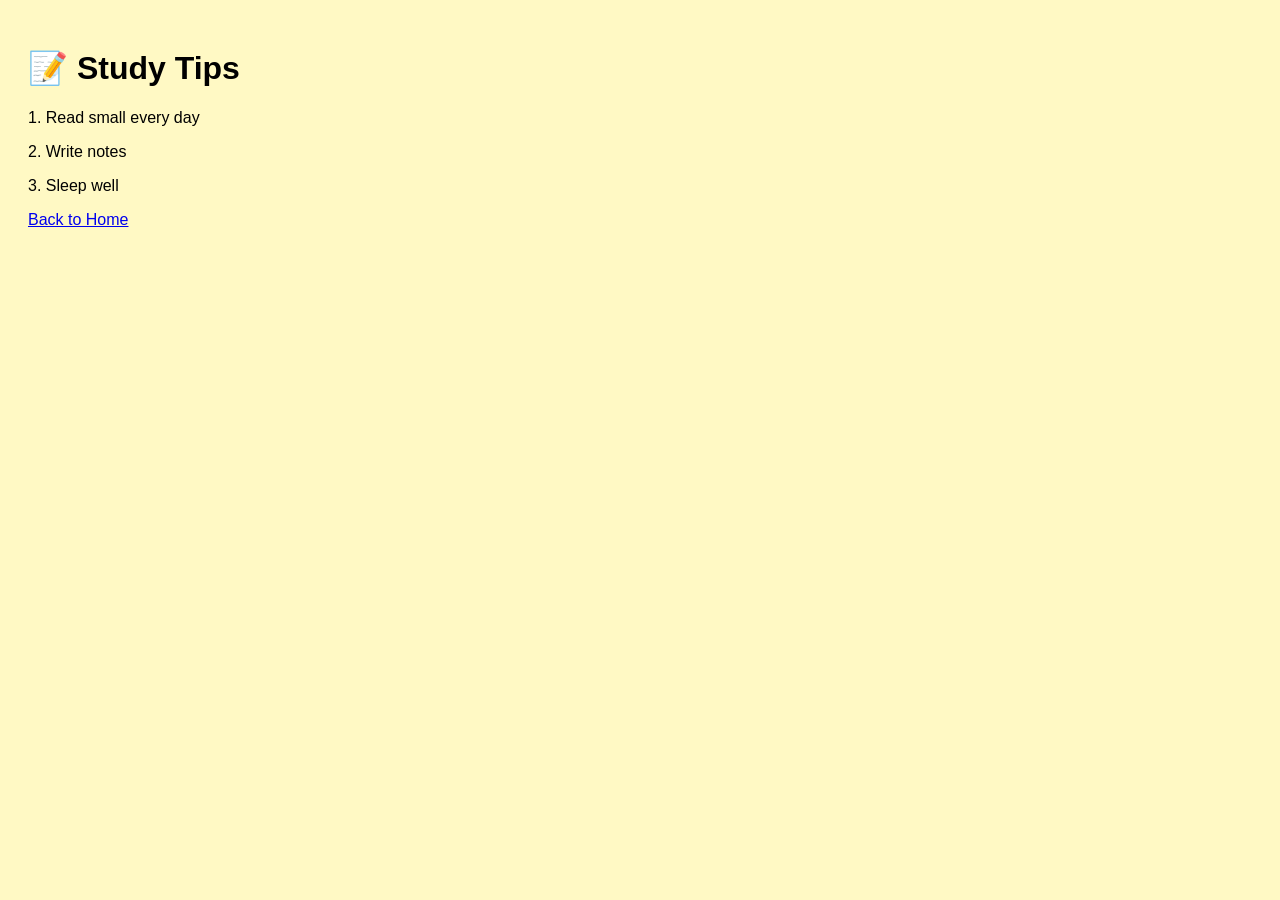
<file: study-tips.html>
<!DOCTYPE html>
<html><body style="font-family:sans-serif; padding:20px; background:#fff9c4;">
<h1>📝 Study Tips</h1>
<p>1. Read small every day</p>
<p>2. Write notes</p>
<p>3. Sleep well</p>
<a href="index.html">Back to Home</a>
</body></html>
</file>
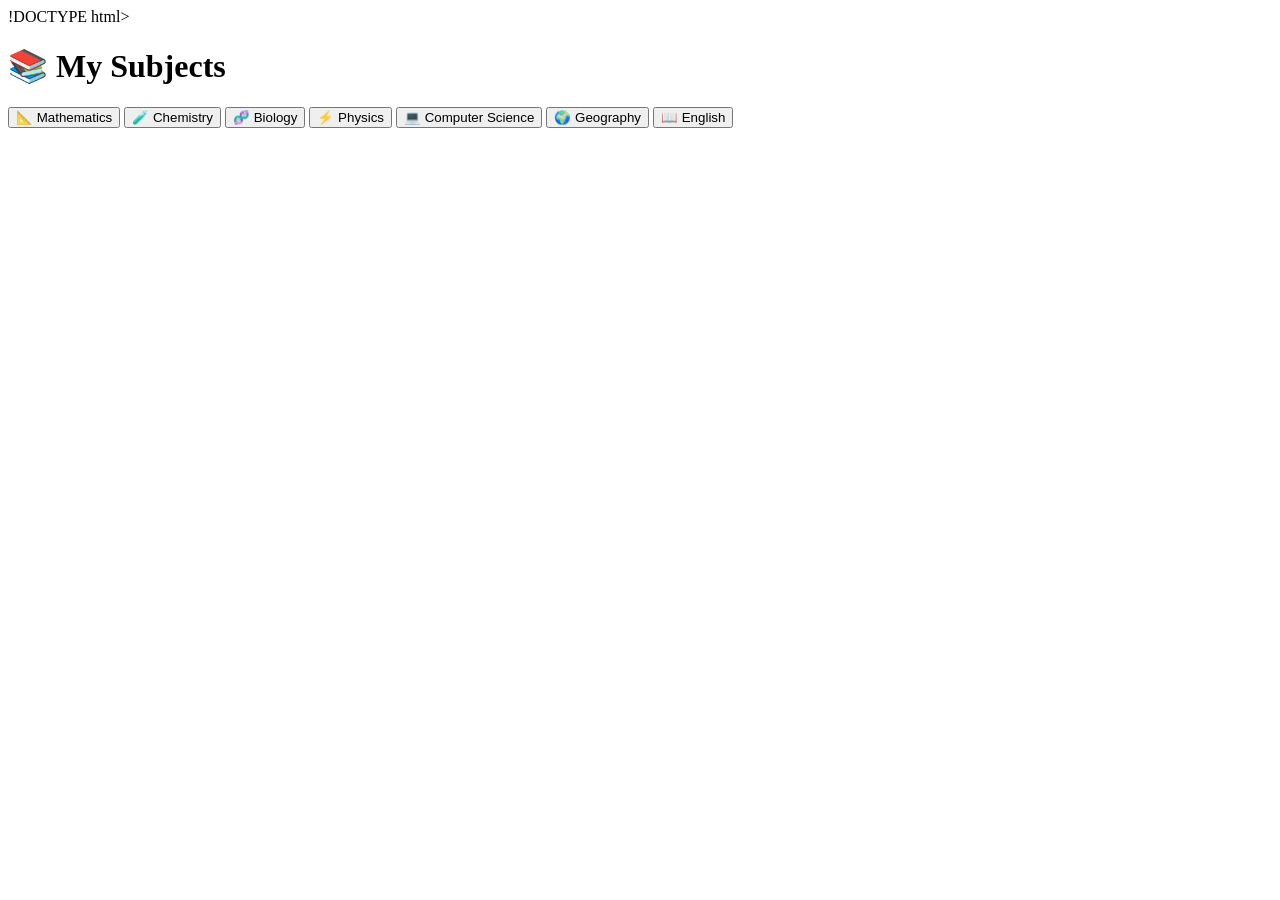
<file: Subject.html>
!DOCTYPE html>
<html>
<head>
    <title>Subjects</title>
</head>

<body>

    <h1>📚 My Subjects</h1>

    <button>📐 Mathematics</button>
    <button>🧪 Chemistry</button>
    <button>🧬 Biology</button>
    <button>⚡ Physics</button>
    <button>💻 Computer Science</button>
    <button>🌍 Geography</button>
    <button>📖 English</button>

</body>
</html>
</file>
<file: STYLE.css>
body {
    font-family: Arial;
    text-align: center;
    background-color: #f0f8ff;
}
h1 {
    color: #2c3e50;
}
button {
    display: block;
    width: 80%;
    margin: 10px auto;
    padding: 15px;
    font-size: 18px;
    background-color: #3498db;
    color: white;
    border: none;
    border-radius: 10px;
}
button:hover {
    background-color: #2980b9;
}
</file>
